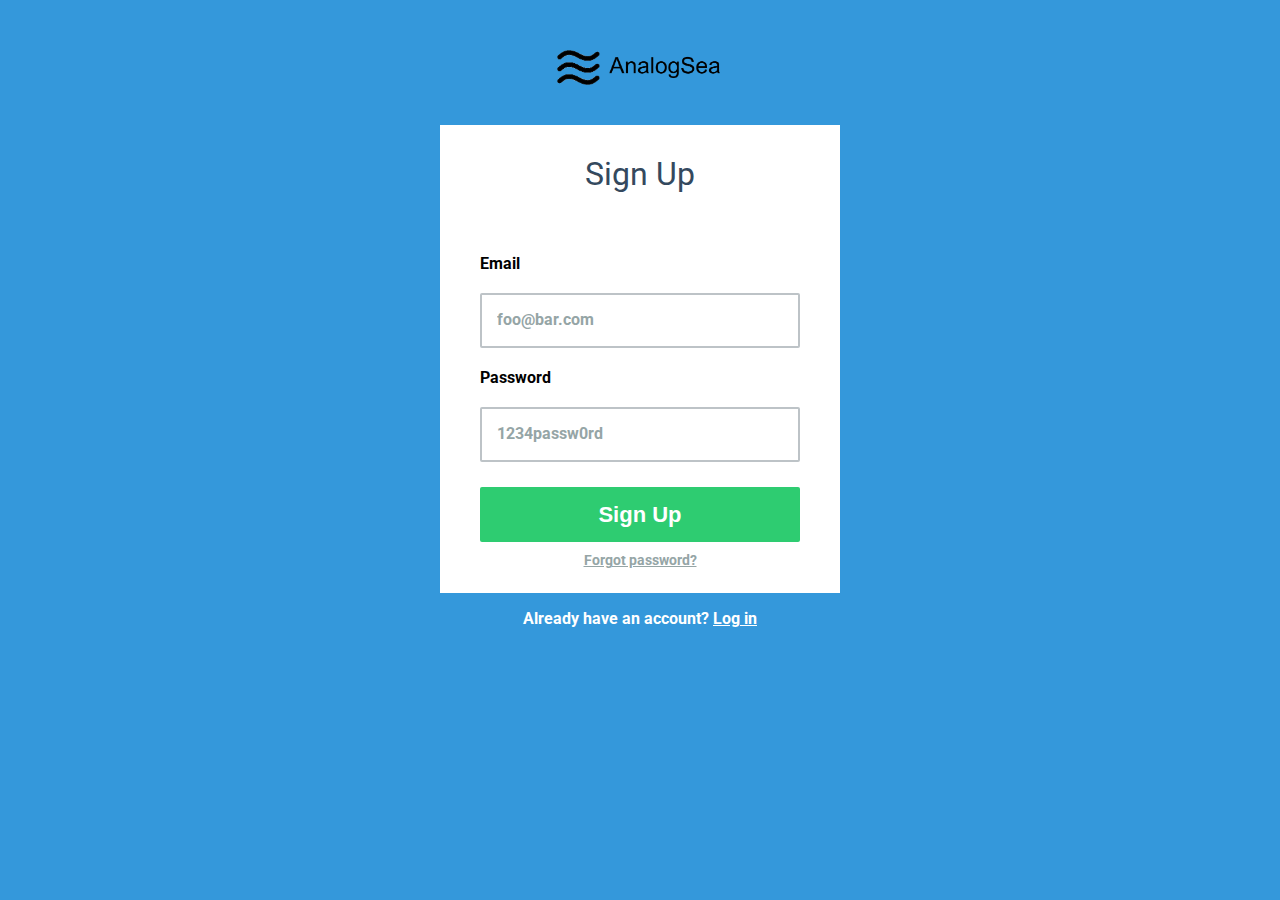
<file: index.html>
<!DOCTYPE html>
<html>
<head>
	<title>Analog Sea</title>
	<link rel="stylesheet" type="text/css" href="./main.css">
	<link href="https://fonts.googleapis.com/css?family=Roboto&display=swap" rel="stylesheet">
	<meta charset="utf-8" name="Description" content="A sign up form challenge by Thinkful.">
</head>
<body>
	<main>
		<img name="logo" src="./logo.png" class="logo">
		<form name="sign_up_form" class="form" method="post" action="/signup/">
			<h1>Sign Up</h1>
			<fieldset name="sign_up_inputs">
				<label for="E-mail">Email</label>
				<input type="email" name="email" id="email" placeholder="foo@bar.com" required>

				<label for="password">Password</label>
				<input type="password" name="password" id="password" placeholder="1234passw0rd" required>

				<button type="submit" id="button">Sign Up</button>
				<a href="/forgot-password/new">Forgot password?</a>
			</fieldset>
		</form>
		<p class="login_link">Already have an account? <a href="/login">Log in</a></p>
	</main>
</body>
</html>
</file>
<file: main.css>
body{
	background-color:rgb(52,152,219);
}

.logo {
	display:block;
	margin-top:50px;
	margin-bottom:40px;
	height:35px;
	margin-left: auto;
	margin-right: auto;
}
.form{
	box-sizing: border-box;
	padding-left: 40px;
	padding-right: 40px;
	margin-left:auto;
	margin-right: auto;
	width:400px;
	background-color:white;
}
.form{
	font-family: 'Roboto', sans-serif;

}
.form h1{
	padding-top:30px;
	padding-bottom: 20px;
	text-align: center;
	font-weight: normal;
	color:rgb(52,73,94);
}
fieldset{
	padding: 0px;
	border-style: none;
	display:block;
	margin-left:auto;
	margin-right: auto;
}
label{
	font-weight:bold;
	display:block;
	margin-left:auto;
	margin-right: auto;
	padding:20px;
	padding-left:0px;
}
#email, #password{
	box-sizing: border-box;
	width:320px;
	height:55px;
	border:2px solid rgb(189,195,199);
	border-radius: 2px;
	padding:15px;

}
#email::placeholder, #password::placeholder{
	font-size:16px;
	font-family: 'Roboto', sans-serif;
	font-weight: bold;
	color:rgb(149,165,166);
}

#button{
	box-sizing: border-box;
	width:320px;
	height: 55px;
	padding:15px;
	margin-top:25px;
	border:none;
	background-color:rgb(46,204,113);
	color:white;
	font-weight: bolder;
	font-size:22px;
	border-radius:2px;
}
#button:hover{
	cursor: pointer;
	background-color:rgb(39,174,96);
}
.form a{	
	font-size:14px;
	color:rgb(149,165,166);
	display: block;
	text-align: center;
	padding:10px;
	padding-bottom:25px;
	font-weight: bold;
}
.login_link{
	text-align: center;
	display:block;
	color:white;
	font-family: 'Roboto', sans-serif;
	font-weight: bolder;
	padding-bottom:100px;
}
.login_link a{
	color:white;
}
</file>
